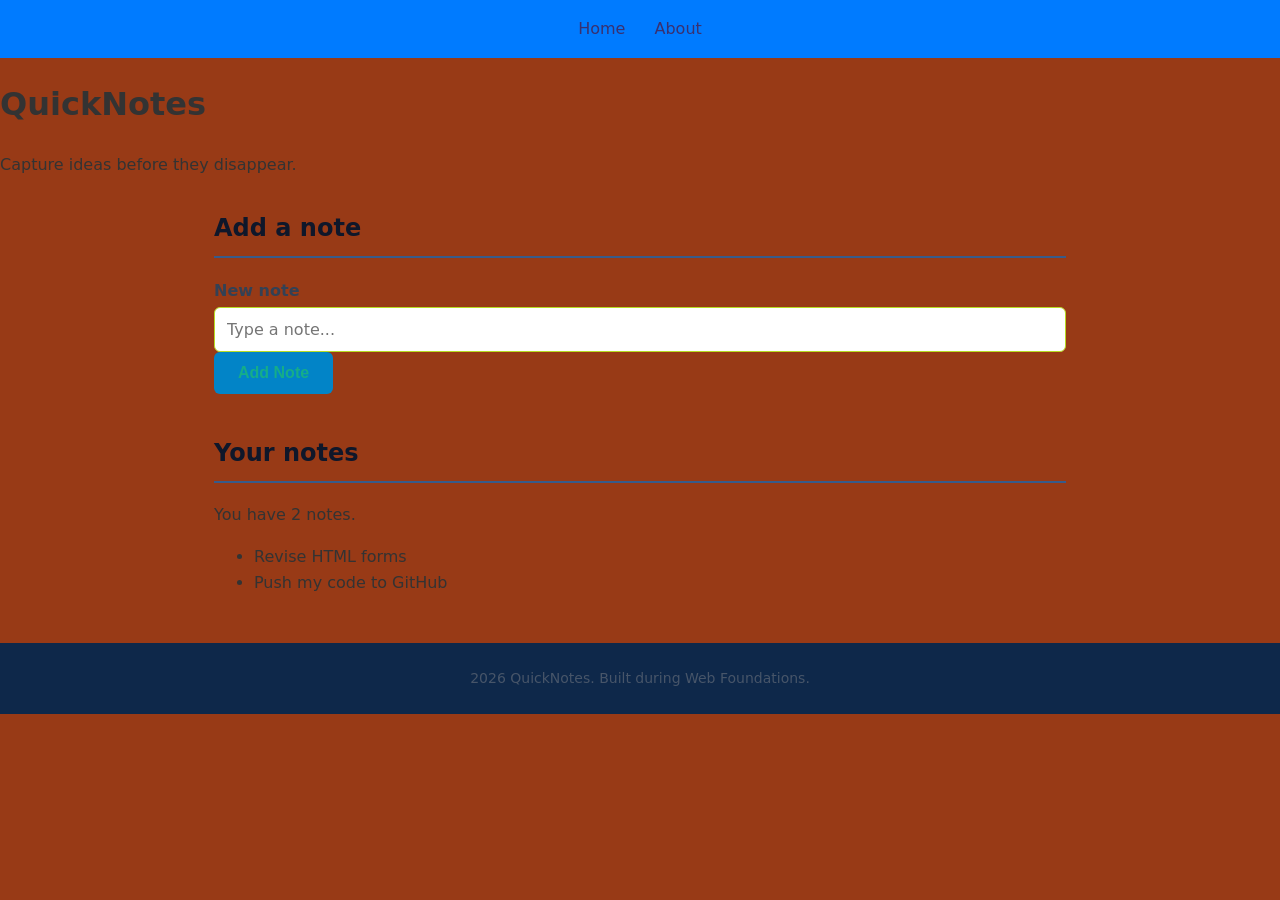
<file: index.html>
<!DOCTYPE html>
<html lang="en">
    <head>
        <meta charset="UTF-8">
        <meta name="viewport" content="width=device-width, initial-scale=1.0" />
        <title>Quicknotes</title>
        <link rel="stylesheet" href="style.css">
    </head>
<body>
    <header>
      <nav>
        <a href="index.html">Home</a>
        <a href="about.html">About</a>
      </nav>
    </header>


      <h1>QuickNotes</h1>
      <p>Capture ideas before they disappear.</p>
    </header>
 
    <main>
      <section>
        <h2>Add a note</h2>
        <form id="note-form">
          <label for="note-input">New note</label>
          <input type="text" id="note-input" placeholder="Type a note..." />
          <button type="submit">Add Note</button>
        </form>
      </section>
 
      <section>
        <h2>Your notes</h2>
        <p id="note-count">You have 2 notes.</p>
        <ul id="notes-list">
          <li>Revise HTML forms</li>
          <li>Push my code to GitHub</li>
        </ul>
      </section>
    </main>
 
    <footer>
      <p>2026 QuickNotes. Built during Web Foundations.</p>
    </footer>
  </body>
</html>
</file>
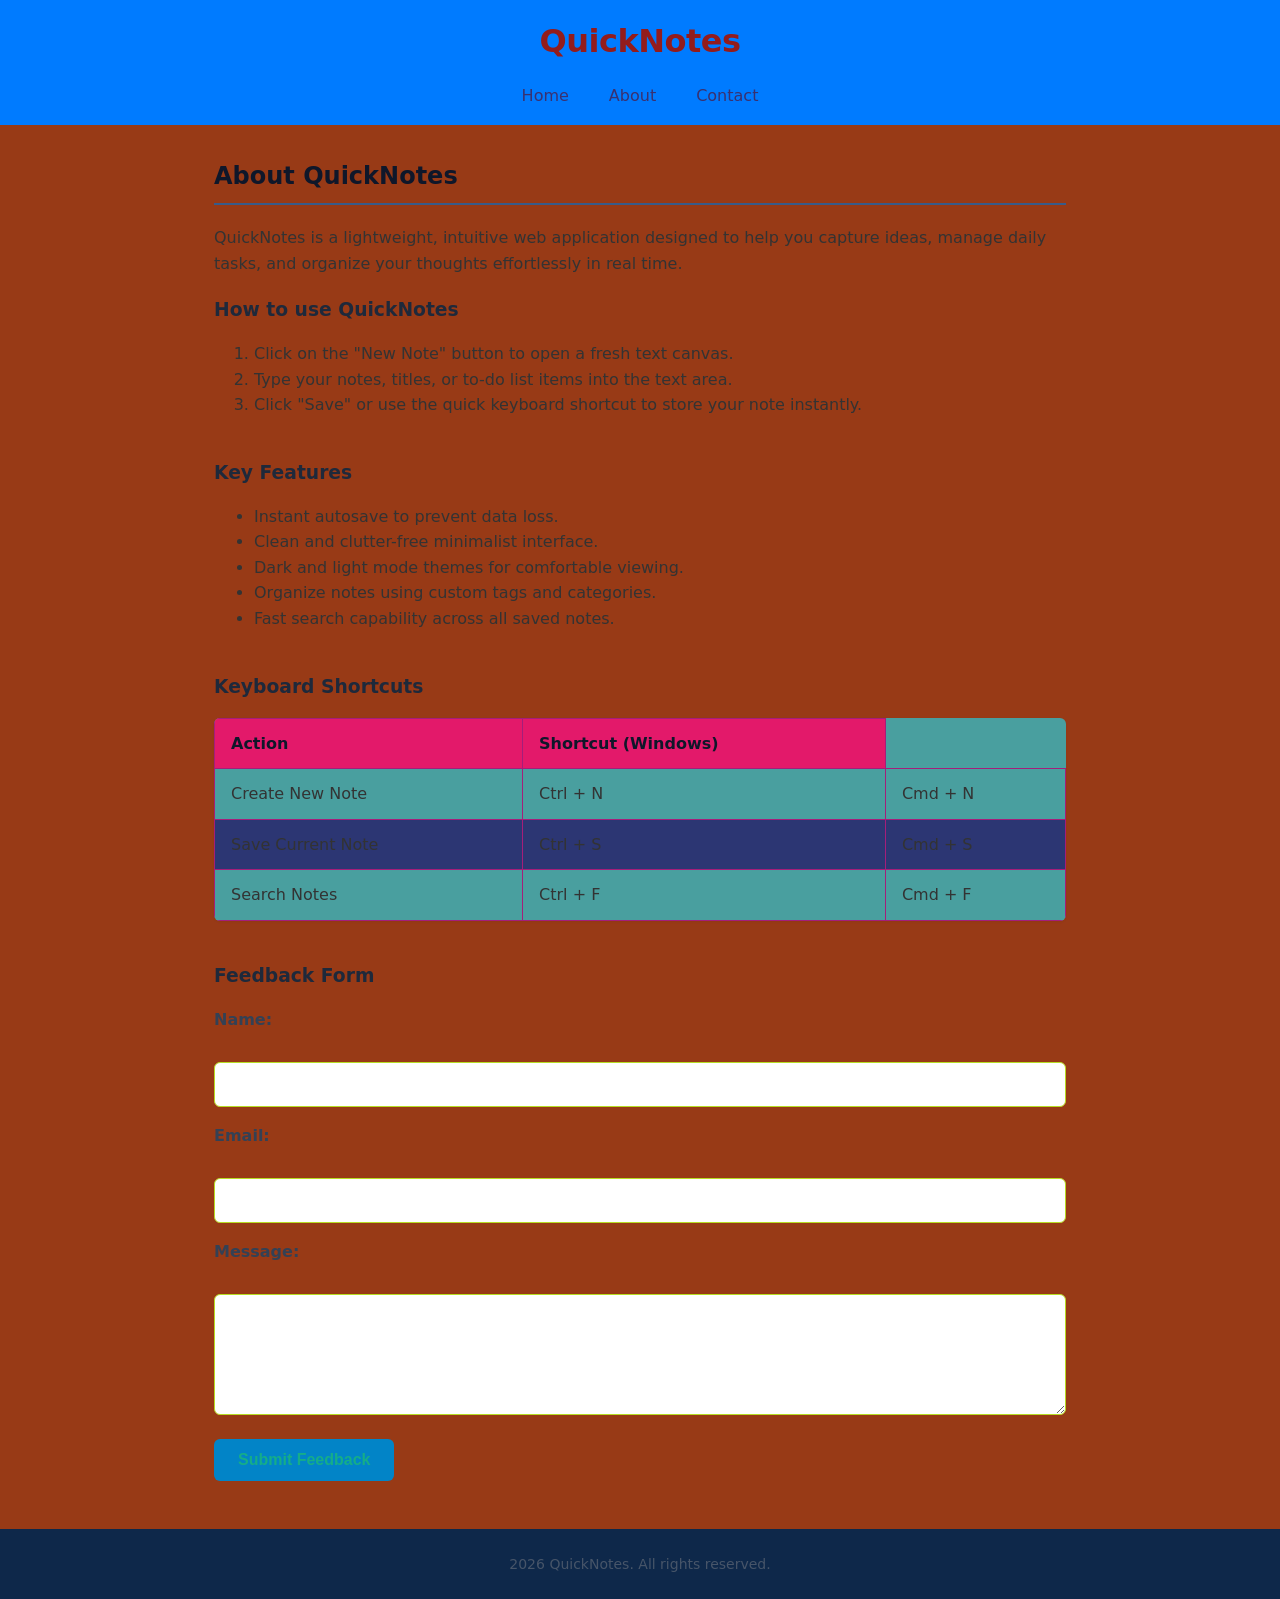
<file: about.html>
<!DOCTYPE html>
<html lang="en">
<head>
    <meta charset="UTF-8">
    <meta name="viewport" content="width=device-width, initial-scale=1.0">
    <title>About - QuickNotes</title>
    <link rel ="stylesheet" href="style.css">
</head>
<body>

    <header>
        <h1>QuickNotes</h1>
        <nav>
            <ul>
                <li><a href="index.html">Home</a></li>
                <li><a href="about.html">About</a></li>
                <li><a href="contact.html">Contact</a></li>
            </ul>
        </nav>
    </header>

    <main>
        <h2>About QuickNotes</h2>
        <p>QuickNotes is a lightweight, intuitive web application designed to help you capture ideas, manage daily tasks, and organize your thoughts effortlessly in real time.</p>

        <section>
            <h3>How to use QuickNotes</h3>
            <ol>
                <li>Click on the "New Note" button to open a fresh text canvas.</li>
                <li>Type your notes, titles, or to-do list items into the text area.</li>
                <li>Click "Save" or use the quick keyboard shortcut to store your note instantly.</li>
            </ol>
        </section>

        <section>
            <h3>Key Features</h3>
            <ul>
                <li>Instant autosave to prevent data loss.</li>
                <li>Clean and clutter-free minimalist interface.</li>
                <li>Dark and light mode themes for comfortable viewing.</li>
                <li>Organize notes using custom tags and categories.</li>
                <li>Fast search capability across all saved notes.</li>
            </ul>
        </section>

        <section>
            <h3>Keyboard Shortcuts</h3>
            <table>
                <thead>
                    <tr>
                        <th>Action</th>
                        <th>Shortcut (Windows)</th>
                        
                </tr>
                </thead>
                <tbody>
                    <tr>
                        <td>Create New Note</td>
                        <td>Ctrl + N</td>
                        <td>Cmd + N</td>
                    </tr>
                    <tr>
                        <td>Save Current Note</td>
                        <td>Ctrl + S</td>
                        <td>Cmd + S</td>
                    </tr>
                    <tr>
                        <td>Search Notes</td>
                        <td>Ctrl + F</td>
                        <td>Cmd + F</td>
                    </tr>
                </tbody>
            </table>
        </section>

        <section>
            <h3>Feedback Form</h3>
            <form action="#" method="post">
                <p>
                    <label for="name">Name:</label><br>
                    <input type="text" id="name" name="name" required>
                </p>
                <p>
                    <label for="email">Email:</label><br>
                    <input type="email" id="email" name="email" required>
                </p>
                <p>
                    <label for="message">Message:</label><br>
                    <textarea id="message" name="message" rows="5" cols="30" required></textarea>
                </p>
                <p>
                    <button type="submit">Submit Feedback</button>
                </p>
            </form>
        </section>
    </main>

    <footer>
        <p> 2026 QuickNotes. All rights reserved.</p>
    </footer>

</body>
</html>
</file>
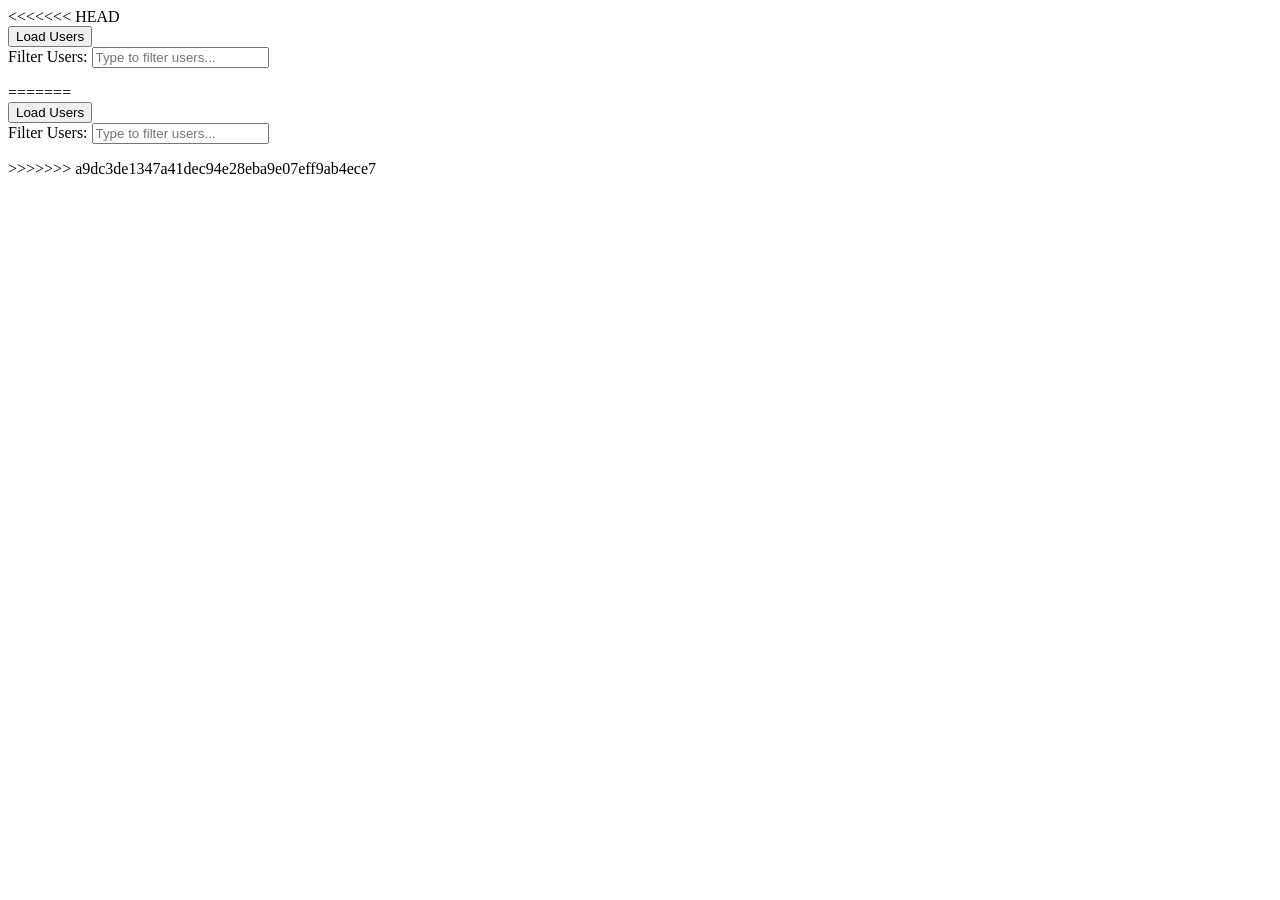
<file: index3.html>
<<<<<<< HEAD
<!DOCTYPE html>
<html lang="en">
    <head>
        <meta charset="UTF-8">
        <meta name="viewport" content="width=device-width, initial-scale=1.0">
        <title>Users Directory</title>
        <script src= "users.js" defer></script>
    </head>
    <body>

        <main>
            <button id="load-users" type="button">Load Users</button>

            <div>
                <label for="filter-input">Filter Users:</label>
                <input type="text" id="filter-input" placeholder="Type to filter users...">
            </div>
            <p id="status"></p>
            
            <ul id="users-list"></ul>
        </main>
    </body>

=======
<!DOCTYPE html>
<html lang="en">
    <head>
        <meta charset="UTF-8">
        <meta name="viewport" content="width=device-width, initial-scale=1.0">
        <title>Users Directory</title>
        <script src= "users.js" defer></script>
    </head>
    <body>

        <main>
            <button id="load-users" type="button">Load Users</button>

            <div>
                <label for="filter-input">Filter Users:</label>
                <input type="text" id="filter-input" placeholder="Type to filter users...">
            </div>
            <p id="status"></p>
            
            <ul id="users-list"></ul>
        </main>
    </body>

>>>>>>> a9dc3de1347a41dec94e28eba9e07eff9ab4ece7
</file>
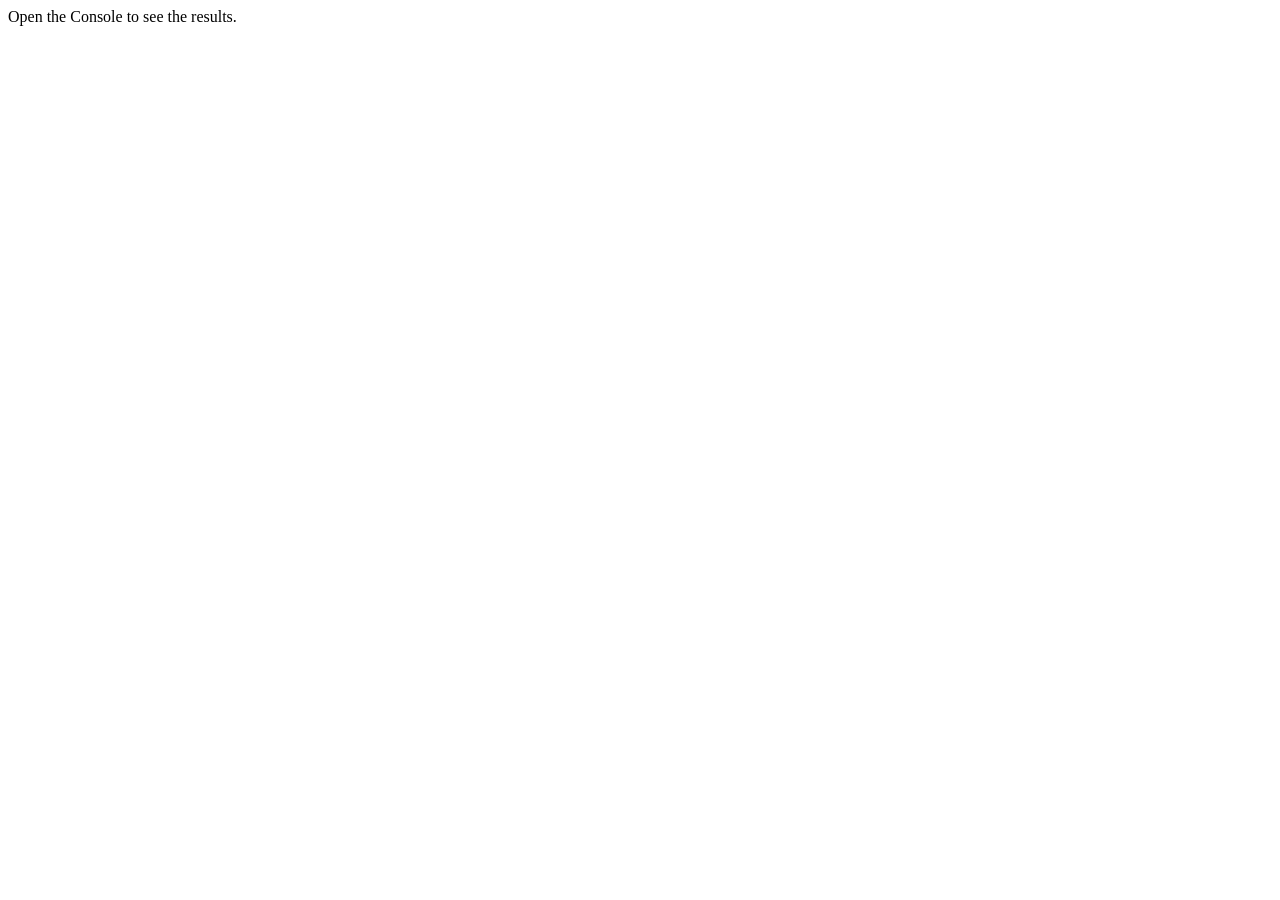
<file: Toolkit.html>
<html lang="en">
<head>
  <meta charset="UTF-8">
  <meta name="viewport" content="width=device-width, initial-scale=1.0">
  <title>Notes Toolkit</title>
  <script src="../script.js" defer></script>
</head>
<body>
  <p>Open the Console to see the results.</p>
</body>
</html>
</file>
<file: style.css>
*,
*::before,
*::after {
    box-sizing: border-box;
}

body {
    margin: 0;
    font-family: system-ui, -apple-system, BlinkMacSystemFont, 'Segoe UI', Roboto, Oxygen, Ubuntu, Cantarell, sans-serif;
    line-height: 1.6;
    color: #333333;
    background-color: #983a16;
}

header {
    background-color:#007bff;
    color:#931c1c;
    padding: 1rem;
    text-align:center;
}

header h1 {
    margin: 0 0 1rem 0;
    font-size: 2rem;
    letter-spacing: -0.5px;
}

nav ul {
    list-style: none;
    margin: 0;
    padding: 0;
    display: flex;
    justify-content: center;
    align-items: center;
    gap: 16px;
}

nav a {
    color: #393170;
    text-decoration: none;
    font-weight: 500;
    padding: 0.5rem 0.75rem;
    border-radius: 4px;
    transition: background-color 0.2s ease, color 0.2s ease;
}

nav a:hover,
nav a:focus {
    background-color: #38bdf8;
    color: #0f172a;
}

main {
    max-width: 900px;
    margin: 2rem auto;
    padding: 0 1.5rem;
}

main h2 {
    color: #0f172a;
    border-bottom: 2px solid #375b8a;
    padding-bottom: 0.5rem;
}

section {
    margin-bottom: 2.5rem;
}

section h3 {
    color: #1e293b;
    margin-bottom: 1rem;
}

ul.features {
    list-style: none;
    padding: 0;
    margin: 0;
    display: grid;
    grid-template-columns: repeat(auto-fit, minmax(240px, 1fr));
    gap: 1rem;
}

ul.features li {
    background-color: #329e5d;
    padding: 1.25rem;
    border: 1px solid #07545a;
    border-radius: 8px;
    box-shadow: 0 1px 3px rgba(0, 0, 0, 0.05);
    transition: transform 0.2s ease, box-shadow 0.2s ease;
}

ul.features li:hover {
    transform: translateY(-2px);
    box-shadow: 0 4px 6px -1px rgba(0, 0, 0, 0.1);
}

table {
    width: 100%;
    border-collapse: collapse;
    background-color: #499f9f;
    border-radius: 6px;
    overflow: hidden;
    box-shadow: 0 1px 3px rgba(0, 0, 0, 0.05);
}

th,
td {
    padding: 0.75rem 1rem;
    text-align: left;
    border: 1px solid #a41e7a;
}

th {
    background-color: #e3196a;
    color: #0f172a;
    font-weight: 600;
}

tbody tr:nth-child(even) {
    background-color: #2c3673;
}

form p {
    margin-bottom: 1rem;
}

label {
    display: block;
    font-weight: 600;
    margin-bottom: 0.25rem;
    color: #334155;
}

input[type="text"],
input[type="email"],
textarea {
    width: 100%;
    padding: 0.75rem;
    border: 1px solid #b7dc23;
    border-radius: 6px;
    font-family: inherit;
    font-size: 1rem;
    transition: border-color 0.2s ease, box-shadow 0.2s ease;
}

input[type="text"]:focus,
input[type="email"]:focus,
textarea:focus {
    outline: none;
    border-color: #0284c7;
    box-shadow: 0 0 0 3px rgba(2, 132, 199, 0.15);
}

button {
    background-color: #0284c7;
    color: #15ad89;
    padding: 0.75rem 1.5rem;
    border: none;
    border-radius: 6px;
    font-size: 1rem;
    font-weight: 600;
    cursor: pointer;
    transition: background-color 0.2s ease, transform 0.1s ease;
}

button:hover {
    background-color: #dc1170;
}

button:active {
    transform: scale(0.98);
}
     

footer {
    text-align: center;
    padding: 1.5rem 1rem;
    background-color: #0e284a;
    color: #475569;
    font-size: 0.875rem;
    margin-top: 3rem;
}

footer p {
    margin: 0;
}

@media (max-width: 600px) {
    nav ul {
        flex-direction: column;
        gap: 8px;
    }

    nav a {
        display: block;
        width: 100%;
    }

    main {
        padding: 0 1rem;
        margin: 1rem auto;
    }

    table, 
    thead, 
    tbody, 
    th, 
    td, 
    tr {
        display: block;
    }

    thead tr {
        position: absolute;
        top: -9999px;
        left: -9999px;
    }

    tr {
        margin-bottom: 1rem;
        border: 1px solid #c94cbf;
        border-radius: 6px;
        background-color: #c42525;
    }

    td {
        border: none;
        border-bottom: 1px solid #186818;
        position: relative;
        padding-left: 50%;
    }

    td:last-child {
        border-bottom: none;
    }

    td::before {
        position: absolute;
        top: 0.75rem;
        left: 0.75rem;
        width: 45%;
        padding-right: 10px;
        white-space: nowrap;
        font-weight: 600;
        color: #475569;
    }

    td:nth-of-type(1)::before { content: "Action"; }
    td:nth-of-type(2)::before { content: "Windows"; }
    

    button {
        width: 100%;
    }
}
</file>
